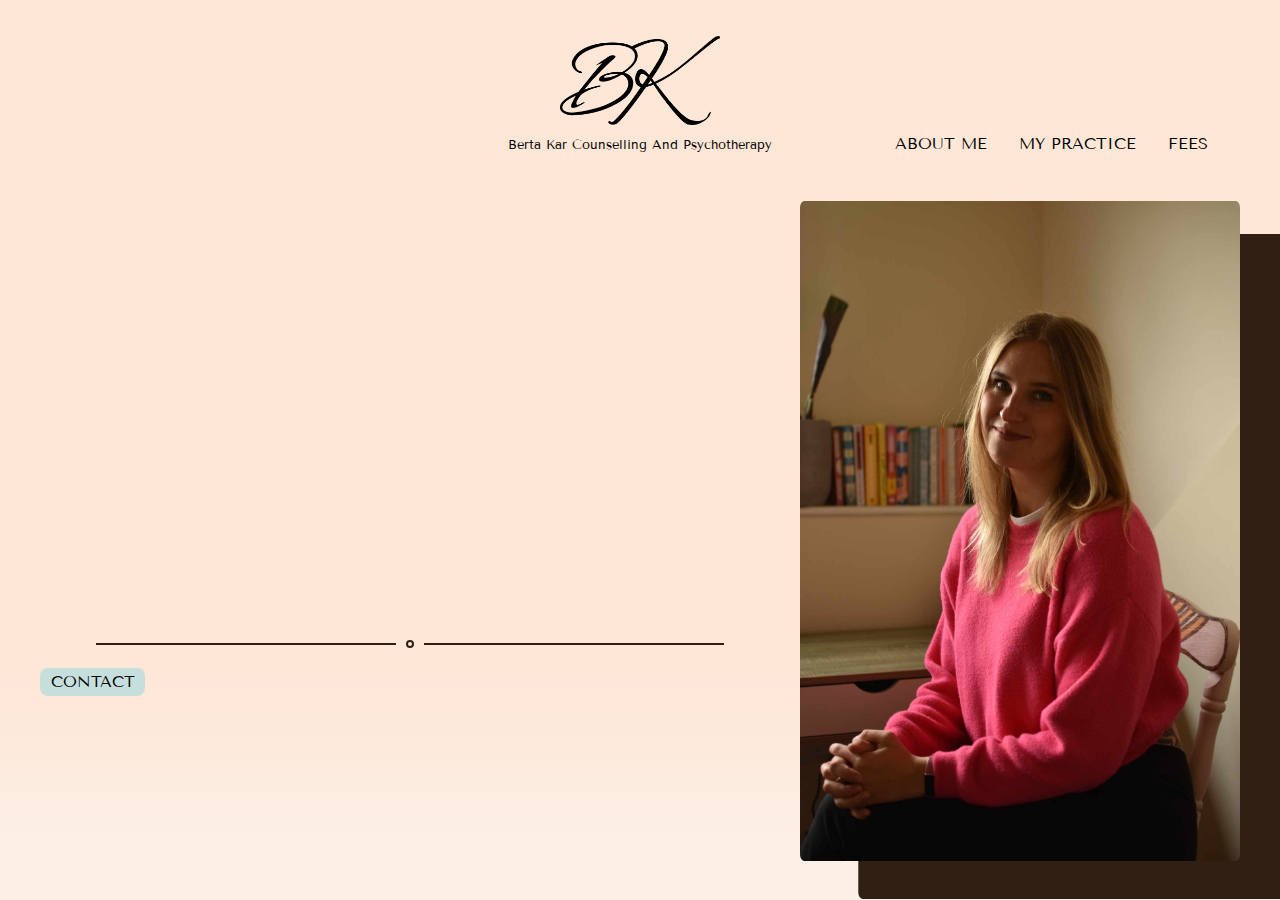
<file: index.html>
<!DOCTYPE html>
<html lang="en">
<head>
    <meta charset="UTF-8">
    <meta name="viewport" content="width=device-width, initial-scale=1.0">
    <link rel="preconnect" href="https://fonts.googleapis.com">
    <link rel="preconnect" href="https://fonts.gstatic.com" crossorigin>
    <link href="https://fonts.googleapis.com/css2?family=Tenor+Sans&display=swap" rel="stylesheet">
    <title>Berta Kar Counselling And Psychotherapy</title>
    <link rel="icon" type="image/x-icon" href="img/favicon-32x32.png">
    <link rel="stylesheet" href="style.css">
</head>
<body>
    <header>
        <div class="logodiv">
            <a href="./index.html">
                <img class="logo-img" src="img/BKlogo.png" alt="logo">
            </a>
                <div class="logopdiv"><p class="logo">Berta Kar Counselling And Psychotherapy</p></div>
        </div>
        <!-- Hamburger menu button -->
        <button class="hamburger" aria-label="Toggle navigation">
            <span></span>
            <span></span>
            <span></span>
        </button>

        <menu class="menu">
            <a href="./about.html"><h4>ABOUT ME</h4></a>
            <a href="./mypractice.html"><h4>MY PRACTICE</h4></a>
            <a href="./fees.html"><h4>FEES</h4></a>
        </menu>
    </header>
    <main>
        <div class="leftsideparagraph">
            <h1 class="h1head">Welcome</h1>
            <p class="info">
                &nbsp&nbsp&nbsp&nbsp I am Berta, a qualified psychotherapist and counsellor, offering in-person sessions in Poulton-le-Fylde, 
                as well as online and telephone counselling services across the UK. I provide a compassionate and confidential environment, 
                carefully tailored to meet your individual needs. <br>
                
                &nbsp&nbsp&nbsp&nbsp I offer support for a wide range of challenges, including anxiety, depression, trauma, self-esteem and confidence issues, bereavement, 
                divorce, body image concerns, domestic abuse, sexuality, loneliness, and identity issues. Additionally, I specialize in helping individuals navigate difficulties 
                within relationships, whether dealing with betrayal, marital challenges, family dynamics, dating, or other interpersonal conflicts.  <br>

            </p>
            <div class="dividerlinediv">
            <div class="dividerline">
                <div class="line"></div>
                <div class="circle"></div>
                <div class="line"></div>
            </div>
        </div>
            <a class="contactbutton" href="./contact.html"><div class="buttonbackground"><h4>CONTACT</h4></div></a>
        </div>
        <div class="rightsideimg">
            <img class="portrait" src="img/portrait.jpg" alt="portrait">
            <div class="behindimg"></div>
        </div>
    </main>

    <script src="script.js"></script> <!-- Link to external JS file -->
</body>
</html>
</file>
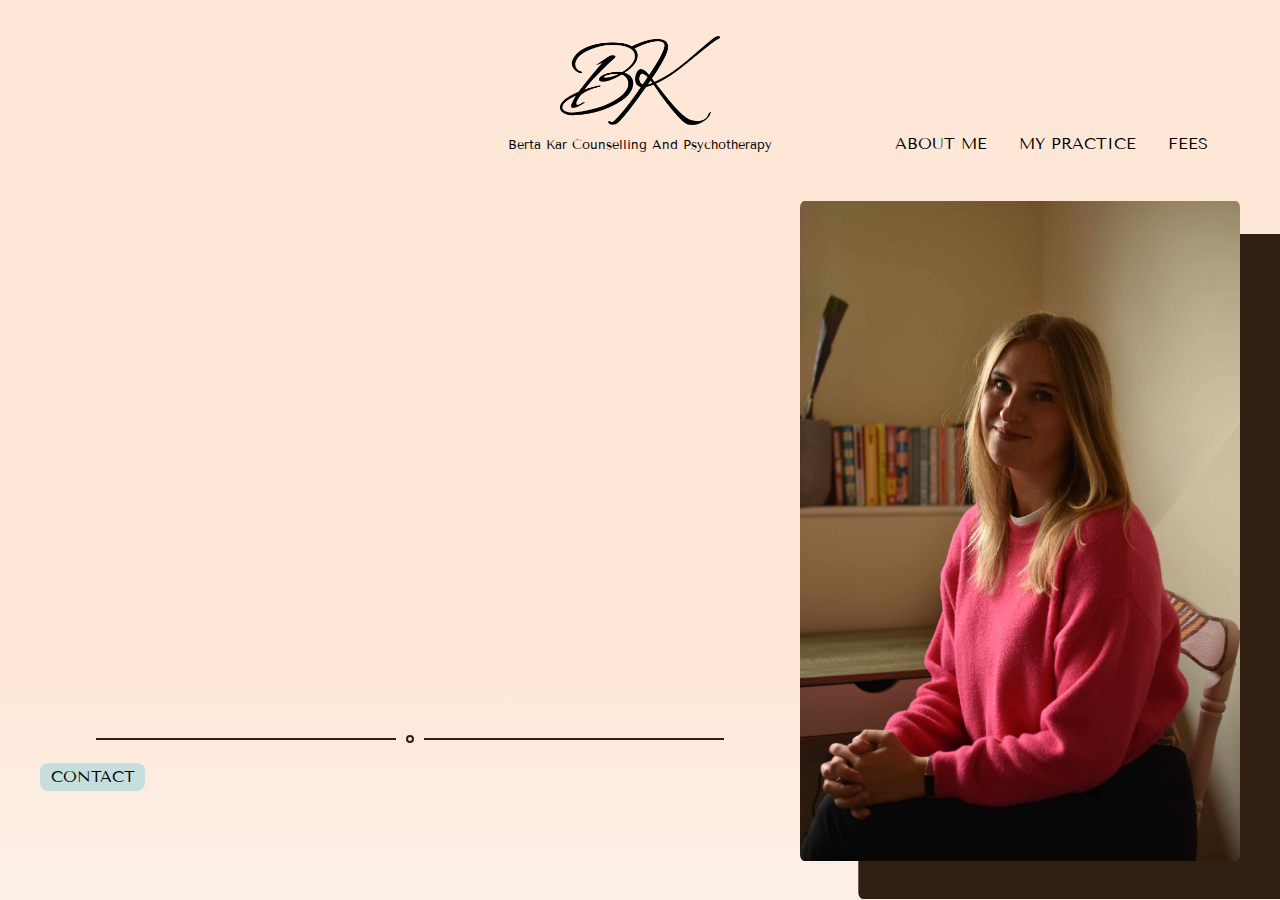
<file: about.html>
<!DOCTYPE html>
<html lang="en">
<head>
    <meta charset="UTF-8">
    <meta name="viewport" content="width=device-width, initial-scale=1.0">
    <link rel="preconnect" href="https://fonts.googleapis.com">
    <link rel="preconnect" href="https://fonts.gstatic.com" crossorigin>
    <link href="https://fonts.googleapis.com/css2?family=Tenor+Sans&display=swap" rel="stylesheet">
    <title>Berta Kar Counselling And Psychotherapy</title>
    <link rel="icon" type="image/x-icon" href="img/favicon-32x32.png">
    
    <link rel="stylesheet" href="style.css">
</head>
<body>
    <header>
        <div class="logodiv">
            <a href="./index.html">
                <img class="logo-img" src="img/BKlogo.png" alt="logo">
            </a>
                <div class="logopdiv"><p class="logo">Berta Kar Counselling And Psychotherapy</p></div>
        </div>
        <!-- Hamburger menu button -->
        <button class="hamburger" aria-label="Toggle navigation">
            <span></span>
            <span></span>
            <span></span>
        </button>

        <menu class="menu">
            <a href="./about.html"><h4>ABOUT ME</h4></a>
            <a href="./mypractice.html"><h4>MY PRACTICE</h4></a>
            <a href="./fees.html"><h4>FEES</h4></a>
        </menu>
    </header>
    <main>
        <div class="leftsideparagraph">
            <h1 class="h1head">About me</h1>
            <p class="info">
                &nbsp&nbsp&nbsp&nbsp I am a qualified psychotherapist and counsellor working face to face in Poulton-le-Fylde, as well as online and on the telephone. I am a registered member of the British Association for 
                Counselling and Psychotherapy (MBACP), the leading professional association for counselling professions. I attend regular supervision in accordance with BACP ethical framework and have a full professional indemnity insurance. 
                I engage in regular CPD. I have completed my training at Leeds Beckett University (MA Integrative Counselling, PGCert Counselling and Interpersonal Skills). I offer counselling in English and Lithuanian.
                
                <br>
                &nbsp&nbsp&nbsp&nbsp In addition to my work as a psychotherapist in private practice, I am a Lead Psychotherapist at Drug and Alcohol Rehabilitation Center. I also have a background in supporting 
                individuals with complex mental health needs. Throughout my career, I have had the privilege of assisting clients through some of the most challenging periods of their lives. My experience in addressing 
                substance use disorders, coupled with my expertise in mental health, has provided me with a comprehensive understanding of diverse client needs. I integrate the knowledge and skills gained from these roles 
                into my current psychotherapy practice, ensuring a holistic and effective approach to treatment. 
                <br>
                
                &nbsp&nbsp&nbsp&nbsp Outside of work, I love being outdoors and going on long walks. I love spending time with my friends and family and reading. I enjoy baking and trying out new recipes.

            </p>
            <div class="dividerlinediv">
            <div class="dividerline">
                <div class="line"></div>
                <div class="circle"></div>
                <div class="line"></div>
            </div>
        </div>
            <a class="contactbutton" href="./contact.html"><div class="buttonbackground"><h4>CONTACT</h4></div></a>
        </div>
        <div class="rightsideimg">
            <img class="portrait" src="img/portrait.jpg" alt="portrait">
            <div class="behindimg"></div>
        </div>

    </main>

    <script src="script.js"></script> <!-- Link to external JS file -->
</body>
</html>
</file>
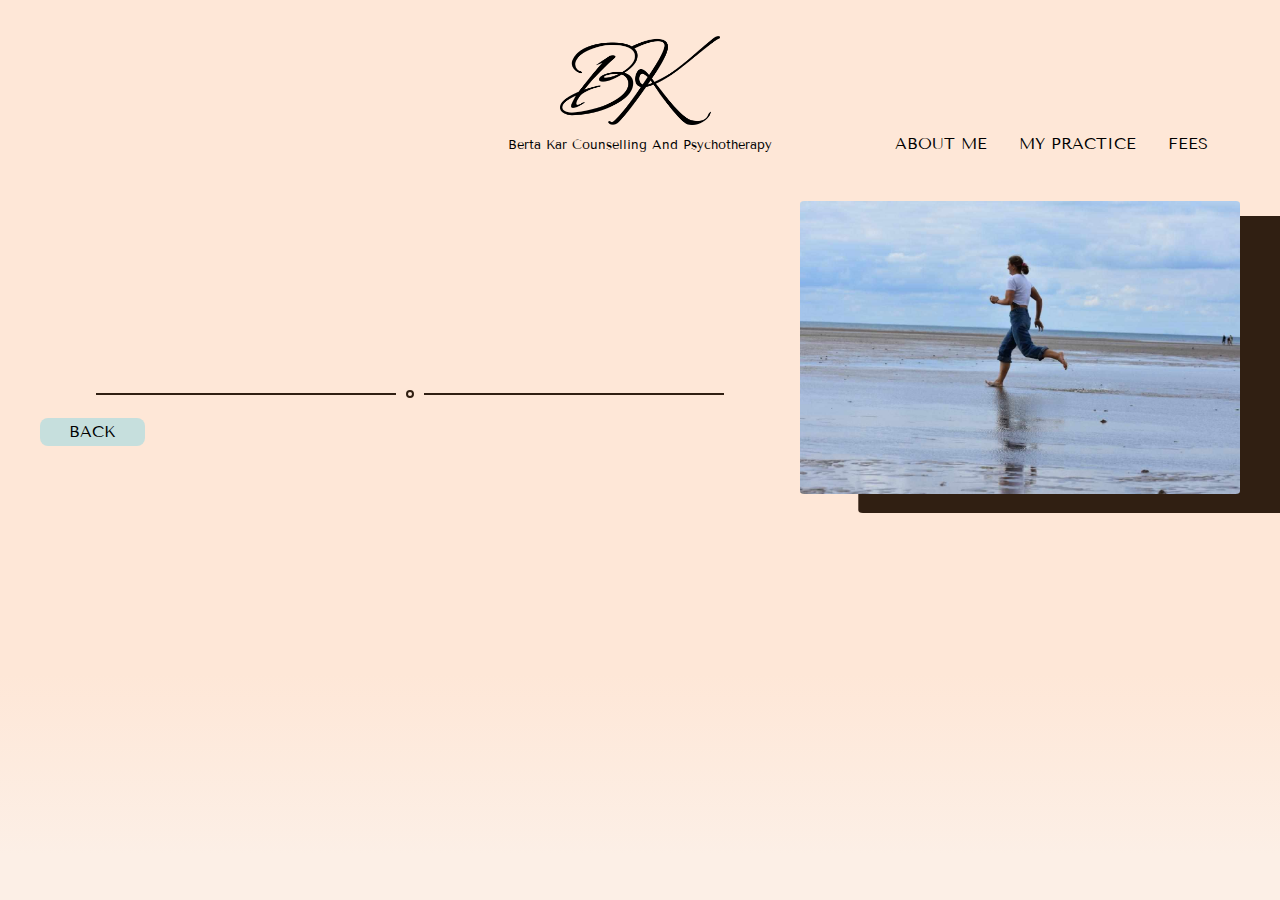
<file: contact.html>
<!DOCTYPE html>
<html lang="en">
<head>
    <meta charset="UTF-8">
    <meta name="viewport" content="width=device-width, initial-scale=1.0">
    <link rel="preconnect" href="https://fonts.googleapis.com">
    <link rel="preconnect" href="https://fonts.gstatic.com" crossorigin>
    <link href="https://fonts.googleapis.com/css2?family=Tenor+Sans&display=swap" rel="stylesheet">
    <title>Berta Kar Counselling And Psychotherapy</title>
    <link rel="icon" type="image/x-icon" href="img/favicon-32x32.png">
    <link rel="stylesheet" href="style.css">
</head>
<body>
    <header>
        <div class="logodiv">
            <a href="./index.html">
                <img class="logo-img" src="img/BKlogo.png" alt="logo">
            </a>
                <div class="logopdiv"><p class="logo">Berta Kar Counselling And Psychotherapy</p></div>
        </div>
        <!-- Hamburger menu button -->
        <button class="hamburger" aria-label="Toggle navigation">
            <span></span>
            <span></span>
            <span></span>
        </button>

        <menu class="menu">
            <a href="./about.html"><h4>ABOUT ME</h4></a>
            <a href="./mypractice.html"><h4>MY PRACTICE</h4></a>
            <a href="./fees.html"><h4>FEES</h4></a>
        </menu>
    </header>
<main>
    <div class="leftsideparagraph">
        <h1 class="h1head">Contact & Availability</h1>
        <p class="info">
            If you have any questions, inquiries, or would like to book an initial consultation please get in touch on 
            <a class="email" href="mailto:bertakarcounselling@gmail.com">bertakarcounselling@gmail.com</a>
        </p>
        <div class="dividerlinediv">
        <div class="dividerline">
            <div class="line"></div>
            <div class="circle"></div>
            <div class="line"></div>
        </div>
    </div>
        <a class="contactbutton" href="./index.html"><div class="buttonbackground"><h4>BACK</h4></div></a>
    </div>
    <div class="rightsideimg">
        <img class="portrait" src="img/beach.jpg" alt="portrait">
        <div class="behindimg"></div>
    </div>

</main>

<script src="script.js"></script> <!-- Link to external JS file -->
</body>
</html>
</file>
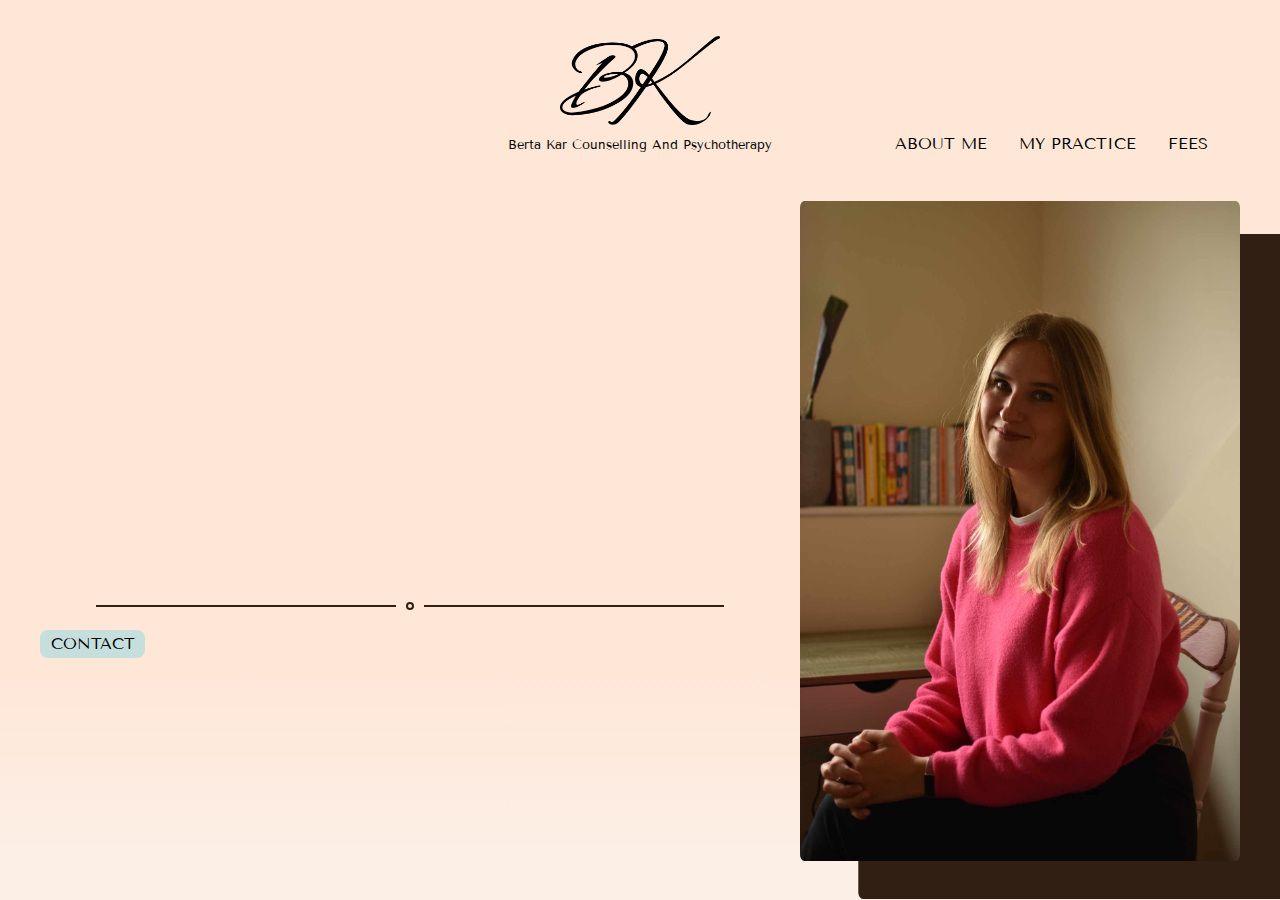
<file: fees.html>
<!DOCTYPE html>
<html lang="en">
<head>
    <meta charset="UTF-8">
    <meta name="viewport" content="width=device-width, initial-scale=1.0">
    <link rel="preconnect" href="https://fonts.googleapis.com">
    <link rel="preconnect" href="https://fonts.gstatic.com" crossorigin>
    <link href="https://fonts.googleapis.com/css2?family=Tenor+Sans&display=swap" rel="stylesheet">
    <title>Berta Kar Counselling And Psychotherapy</title>
    <link rel="icon" type="image/x-icon" href="img/favicon-32x32.png">
    <link rel="stylesheet" href="style.css">
</head>
<body>
    <header>
        <div class="logodiv">
            <a href="./index.html">
                <img class="logo-img" src="img/BKlogo.png" alt="logo">
                
            </a>
            <div class="logopdiv"><p class="logo">Berta Kar Counselling And Psychotherapy</p></div>
        </div>
        <!-- Hamburger menu button -->
        <button class="hamburger" aria-label="Toggle navigation">
            <span></span>
            <span></span>
            <span></span>
        </button>

        <menu class="menu">
            <a href="./about.html"><h4>ABOUT ME</h4></a>
            <a href="./mypractice.html"><h4>MY PRACTICE</h4></a>
            <a href="./fees.html"><h4>FEES</h4></a>
        </menu>
    </header>
    <main>
        <div class="leftsideparagraph">
            <h1 class="h1head">Fees</h1>
            <p class="info">
                £50 per 50 min online and telephone session <br>
                £60 per 50 min face to face session<br>
                (I offer a reduced rate for students, unemployed, and refugees)
                <br>
                <br>
                I offer a free initial 20 min video or phone consultation
            </p>
            <div class="dividerlinediv">
            <div class="dividerline">
                <div class="line"></div>
                <div class="circle"></div>
                <div class="line"></div>
            </div>
        </div>
            <a class="contactbutton" href="./contact.html"><div class="buttonbackground"><h4>CONTACT</h4></div></a>
        </div>
        <div class="rightsideimg">
            <img class="portrait" src="img/portrait.jpg" alt="portrait">
            <div class="behindimg"></div>
        </div>

    </main>

    <script src="script.js"></script> <!-- Link to external JS file -->
</body>
</html>
</file>
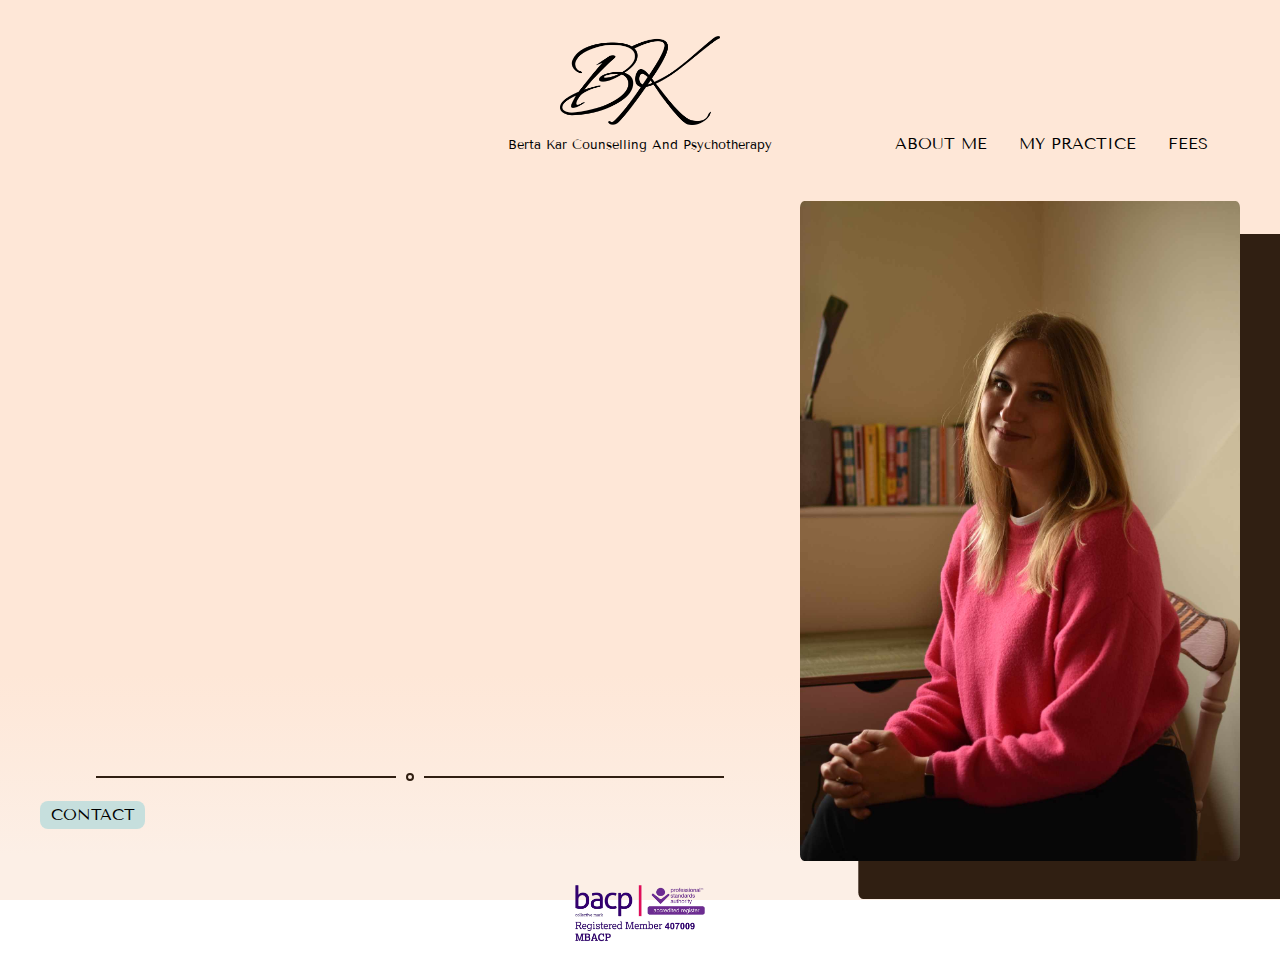
<file: mypractice.html>
<!DOCTYPE html>
<html lang="en">
<head>
    <meta charset="UTF-8">
    <meta name="viewport" content="width=device-width, initial-scale=1.0">
    <link rel="preconnect" href="https://fonts.googleapis.com">
    <link rel="preconnect" href="https://fonts.gstatic.com" crossorigin>
    <link href="https://fonts.googleapis.com/css2?family=Tenor+Sans&display=swap" rel="stylesheet">
    <title>Berta Kar Counselling And Psychotherapy</title>
    <link rel="icon" type="image/x-icon" href="img/favicon-32x32.png">
    <link rel="stylesheet" href="style.css">
</head>
<body>
    <header>
        <div class="logodiv">
            <a href="./index.html">
                <img class="logo-img" src="img/BKlogo.png" alt="logo">
            </a>
                <div class="logopdiv"><p class="logo">Berta Kar Counselling And Psychotherapy</p></div>
        </div>
        <!-- Hamburger menu button -->
        <button class="hamburger" aria-label="Toggle navigation">
            <span></span>
            <span></span>
            <span></span>
        </button>

        <menu class="menu">
            <a href="./about.html"><h4>ABOUT ME</h4></a>
            <a href="./mypractice.html"><h4>MY PRACTICE</h4></a>
            <a href="./fees.html"><h4>FEES</h4></a>
        </menu>
    </header>
    <main>
        <div class="leftsideparagraph">
            <h1 class="h1head">My Practice</h1>
            <p class="info">
                &nbsp&nbsp&nbsp&nbsp I am a Relational Integrative Psychotherapist (it’s a mouthful!). It means that I draw from different therapeutic approaches, 
                including person-centered, psychodynamic, CBT, Somatic therapies, and more, to create therapy that focuses on you as a unique person first, rather than a 
                label or a symptom. My priority is to create a safe, empathetic, and judgement- free environment. I value and celebrate the difference and uniqueness of every person, and tailor my practice to your specific needs. 
                <br>
                &nbsp&nbsp&nbsp&nbsp I offer support for a range of difficulties, such as anxiety, depression, trauma, issues around self-esteem and confidence, 
                bereavement, divorce, body image, domestic abuse, substance use, redundancy, sexuality, loneliness, identity issues, and more.
                <br>    
                &nbsp&nbsp&nbsp&nbsp I specialize in supporting individuals who struggle to build authentic, honest, and fulfilling family and interpersonal relationships, 
                particularly those who have experienced relational trauma. I assist those who feel lonely despite being surrounded by others, who find their relationships chaotic 
                and overwhelming, or who are trapped in a cycle of toxic relationships. Whether you're navigating the complexities of dating, facing challenges in marriage, or dealing with difficult 
                relationships with your parents or children, I am here to help you discover meaningful connections with others.
                <br>
                &nbsp&nbsp&nbsp&nbsp The relationship that you and I will build during our work together is at the centre of my practice and will guide our work together. I see psychotherapy and counselling as 
                a collaborative process and value building strong and trusting therapeutic relationships. I take an active role in my work with clients and support them in gaining more awareness and clarity in the most difficult 
                times in their life. During our work together, I will be walking alongside you whilst you figure things out and move towards a positive change in your life.

            </p>
            <div class="dividerlinediv">
            <div class="dividerline">
                <div class="line"></div>
                <div class="circle"></div>
                <div class="line"></div>
            </div>
        </div>
            <a class="contactbutton" href="./contact.html"><div class="buttonbackground"><h4>CONTACT</h4></div></a>
        </div>
        <div class="rightsideimg">
            <img class="portrait" src="img/portrait.jpg" alt="portrait">
            <div class="behindimg"></div>
        </div>
        <img class="bacp" src="img/bacpnobg.png" alt="bacp logo">

    </main>

    <script src="script.js"></script> <!-- Link to external JS file -->
</body>
</html>
</file>
<file: style.css>
/*
Colors
#FEE7D7
#824F1F
#301F12
#C6DFDD
*/

* {
    padding: 0;
    margin: 0;
    box-sizing: border-box; /* Ensure padding and border widths are included in element's total width and height */
}

html {
    height: 100%;
}

body {
    background: rgb(254,231,215);
    background: linear-gradient(180deg, rgba(254,231,215,1) 75%, rgb(252, 239, 230) 95%);
    background-attachment: fixed;
    max-width: 1920px;
    min-height: 100vh; 
    margin: 0 auto; /* Center the body horizontally if the viewport is wider */
    padding: 20px; /* Add padding to ensure equal margins on smaller screens */
    display: flex;
    flex-direction: column;
    align-items: center; /* Horizontally center content */
}

header {
    display: flex;
    justify-content: center; /* Horizontally center the header content */
    align-items: center; /* Vertically align items */
    padding: 1rem 2rem;
    width: 100%;
    max-width: 1200px; /* Control the header width */
    margin: 0 auto; /* Center the header content */
    position: relative;
}

.bacp {
    max-width: 130px;
    opacity: 100%;
    
}

.logodiv {
    
    display: block;
    text-align: left;

    align-items: center;
    text-align: center;
}

.logo-img {
    width: 10rem;
    margin-bottom: 0.5rem; /* Adjusts spacing between image and text */
}


.logodiv a {
    text-decoration: none;
    color: black;
}

.logopdiv p {
    font-size: small;
}

.logo {
    font-family: "Tenor Sans", sans-serif;
    font-weight: 400;
    font-style: normal;
    font-size: 1rem;
    padding-bottom: 2rem;
    text-decoration: none;
}



  .logo-img:hover {
    opacity: 0.5; /* Slightly fainter when hovered */
  }

menu {
    display: flex;
    gap: 2rem; /* Reduce gap for better spacing */
    font-family: "Tenor Sans", sans-serif;
    font-weight: 400;
    font-style: normal;
    margin: 0;
    padding-top: 4.1rem;
    position: absolute;
    right: 2rem; /* Keep the menu on the right side */
}

menu a {
    font-family: "Tenor Sans", sans-serif;
    font-weight: 400;
    font-style: normal;
    color: black;
    text-decoration: none;

}

menu a h4 {
    font-weight: 400; /* Ensure any headings within anchors also maintain the same weight */
    opacity: 1; /* Fully opaque */
    
}


  
  /* Hover state */
menu a:hover {
    opacity: 0.5; /* Slightly fainter when hovered */
  }



  
main {
    display: flex;
    flex-wrap: wrap; /* Allow items to wrap on smaller screens */
    justify-content: center; /* Center the content horizontally */
    align-items: center; /* Vertically center content */
    gap: 20px; /* Add gap between elements */
    width: 100%; /* Ensure main takes full width of the container */
    max-width: 1200px; /* Control the main content width */
    margin: 0 auto; /* Center the main content */
}

.leftsideparagraph {
    flex: 1 1 60%; /* Allow it to grow and shrink, taking up 60% width initially */
    min-width: 300px; /* Ensure a minimum width for small screens */
    text-align: center; /* Center text content */
}

.rightsideimg {
    flex: 1 1 35%; /* Allow it to grow and shrink, taking up 35% width initially */
    min-width: 300px; /* Ensure a minimum width for small screens */
    position: relative; /* Create a positioning context for the children */
    text-align: center; /* Center content horizontally */
}

.behindimg {
    position: absolute;
    top: 5%;
    left: 50%;
    transform: translateX(-35%); /* Center the behindimg horizontally */
    z-index: 1; /* Ensure the behindimg stays behind the portrait */
    background-color: #301F12;
    border-radius: 1%;
    width: 105%;
    height: 100%;
    aspect-ratio: 1; /* Keeps the aspect ratio consistent with the image */
}

.portrait {
    max-width: 100%; /* Ensure the portrait fits within its container */
    border-radius: 1%;
    position: relative;
    z-index: 2; /* Ensure the portrait is above the behindimg */
}

.buttonbackground {
    height: 28px;
    background-color: #C6DFDD;
    border-radius: 8px;
    width: 105px;
    display: flex;
    justify-content: center;
    align-items: center;
}
.buttonbackground:hover {
    background-color: #daebea;
  }

.dividerlinediv {
    display: flex;
    align-items: center;
    justify-content: center; /* Horizontally center the divider line */
    margin: 20px 0;
    
}

.dividerline {
    display: flex;
}

.h1head {
    text-align: left;
    padding-bottom: 2.5rem;
    opacity: 0; /* Start fully transparent */
    transform: translateY(5px); /* Move the element slightly downward */
    animation: fadeIn 0.7s ease-in-out forwards; /* Make the animation 2 seconds for better visibility */
    font-family: "Tenor Sans", sans-serif;
    font-weight: 400;
    font-style: normal;
}


.info {
    opacity: 0; /* Start fully transparent */
    transform: translateY(0px); /* Move the element slightly downward */
    animation: fadeIn2 2s ease-in-out forwards; /* Make the animation 2 seconds for better visibility */
}

.email {
    color: black;
    font-family: "Tenor Sans", sans-serif;
    font-weight: 600;
    text-decoration: none;
}

.line {
    height: 2px;
    width: 300px;
    background-color: #301F12;
    margin: 0 10px;
    align-self: center;
}

.circle {
    width: 8px; /* Diameter of the circle */
    height: 8px; /* Diameter of the circle */
    border: 2px solid #301F12; /* Border thickness and color */
    border-radius: 50%; /* Makes the shape a circle */
    background-color: transparent; /* Ensures the inside of the circle is hollow */
}

.contactbutton {
    text-decoration: none;
    display: flex;
    
}

.leftsideparagraph p {
    text-align: left;
    max-width: 700px;
    font-family: "Tenor Sans", sans-serif;
    font-weight: 400;
    font-style: normal;
}

.buttonbackground h4 {
    color: black;
    font-family: "Tenor Sans", sans-serif;
    font-weight: 400;
    font-style: normal;
    margin: 0; /* Remove any default margins to ensure proper centering */
}

/* Keyframes for fade-in and slide-up effect */
@keyframes fadeIn {
    0% {
        opacity: 0; /* Fully transparent */
        transform: translateY(10px); /* Start 20px lower */
    }
    100% {
        opacity: 1; /* Fully opaque */
        transform: translateY(0); /* Back to original position */
    }
}

@keyframes fadeIn2 {
    0% {
        opacity: 0; /* Fully transparent */
        
    }
    100% {
        opacity: 1; /* Fully opaque */
        
    }
}


/* Responsive adjustments */
@media (max-width: 1100px) {
    header {
        flex-direction: column;
        align-items: center;
    }

    menu {
        flex-direction: column;
        margin-top: 1rem;
        position: static; /* Reset position for smaller screens */
        text-align: center; /* Center menu items */
        padding-top: 1rem;
        padding-bottom: 2rem;
    }/*
Colors
#FEE7D7
#824F1F
#301F12
#C6DFDD
*/

* {
    padding: 0;
    margin: 0;
    box-sizing: border-box; /* Ensure padding and border widths are included in element's total width and height */
}

html {
    height: 100%;
}

body {
    background: rgb(254,231,215);
    background: linear-gradient(180deg, rgba(254,231,215,1) 75%, rgb(252, 239, 230) 95%);
    background-attachment: fixed;
    max-width: 1920px;
    min-height: 100vh; 
    margin: 0 auto; /* Center the body horizontally if the viewport is wider */
    padding: 20px; /* Add padding to ensure equal margins on smaller screens */
    display: flex;
    flex-direction: column;
    align-items: center; /* Horizontally center content */
}





header {
    display: flex;
    justify-content: center; /* Horizontally center the header content */
    align-items: center; /* Vertically align items */
    padding: 1rem 2rem;
    width: 100%;
    max-width: 1200px; /* Control the header width */
    margin: 0 auto; /* Center the header content */
    position: relative;
}

.logodiv {
    display: flex;
    flex-direction: column;
    align-items: center;
    text-align: center;
}

.logo-img {
    width: 10rem;
    margin-bottom: 0.5rem; /* Adjusts spacing between image and text */
}

.logodiv a {
    text-decoration: none;
    color: black;
}

.logo {
    font-family: "Tenor Sans", sans-serif;
    font-weight: 400;
    font-style: normal;
    font-size: 1rem;
    padding-bottom: 2rem;
    text-decoration: none;
}

/* Hamburger icon */
.hamburger {
    display: none;
    flex-direction: column;
    justify-content: space-between;
    width: 30px;
    height: 25px;
    background: transparent;
    border: none;
    cursor: pointer;
    z-index: 10;
    position: relative;
}

.hamburger span {
    display: block;
    width: 100%;
    height: 3px;
    background-color: #301F12;
    border-radius: 2px;
    transition: all 0.3s ease;
}

.hamburger.active span:nth-child(1) {
    transform: rotate(45deg) translate(5px, 10px);
    
}

.hamburger.active span:nth-child(2) {
    opacity: 0; /* Hide the middle bar */
}

.hamburger.active span:nth-child(3) {
    transform: rotate(-45deg) translate(5px, -10px);
    
}

/* Hide the menu completely by default */
.menu {
    display: none; /* Ensures the menu is hidden */
    gap: 2rem;
    flex-direction: column;
    padding-top: 0;
    transition: max-height 0.3s ease-in-out;
}

/* Show the menu when open */
.menu.open {
    display: block; /* Make the menu visible when active */
    max-height: 300px; /* Expand the menu */
}

@media (max-width: 1100px) {
    .hamburger {
        display: flex;
    }

    .menu {
        display: none; /* Hidden on small screens */
        flex-direction: column;
    }

    .menu.open {
        display: block; /* Visible on small screens when open */
    }

    .menu a {
        padding: 1rem 0;
        display: block;
        text-align: center;
    }
}

menu a {
    font-family: "Tenor Sans", sans-serif;
    font-weight: 400;
    font-style: normal;
    color: black;
    text-decoration: none;
}

menu a h4 {
    font-weight: 400; /* Ensure any headings within anchors also maintain the same weight */
    opacity: 1; /* Fully opaque */
}

menu a:hover {
    opacity: 0.5; /* Slightly fainter when hovered */
}

/* Other styles continue as before */
main {
    display: flex;
    flex-wrap: wrap; /* Allow items to wrap on smaller screens */
    justify-content: center; /* Center the content horizontally */
    align-items: center; /* Vertically center content */
    gap: 20px; /* Add gap between elements */
    width: 100%; /* Ensure main takes full width of the container */
    max-width: 1200px; /* Control the main content width */
    margin: 0 auto; /* Center the main content */
}

.leftsideparagraph {
    flex: 1 1 60%;
    min-width: 300px;
    text-align: center;
}



.rightsideimg {
    flex: 1 1 35%;
    min-width: 300px;
    position: relative;
    text-align: center;
}

.behindimg {
    position: absolute;
    top: 5%;
    left: 50%;
    transform: translateX(-35%);
    z-index: 1;
    background-color: #301F12;
    border-radius: 1%;
    width: 105%;
    height: 100%;
    aspect-ratio: 1;
}

.portrait {
    max-width: 100%;
    border-radius: 1%;
    position: relative;
    z-index: 2;
}

.buttonbackground {
    height: 28px;
    background-color: #C6DFDD;
    border-radius: 8px;
    width: 105px;
    display: flex;
    justify-content: center;
    align-items: center;
}

.buttonbackground:hover {
    background-color: #daebea;
}

.h1head {
    text-align: left;
    padding-bottom: 2.5rem;
    opacity: 0;
    transform: translateY(5px);
    animation: fadeIn 0.7s ease-in-out forwards;
}

.info {
    opacity: 0;
    transform: translateY(0px);
    animation: fadeIn2 2s ease-in-out forwards;
}

@keyframes fadeIn {
    0% {
        opacity: 0;
        transform: translateY(10px);
    }
    100% {
        opacity: 1;
        transform: translateY(0);
    }
}

@keyframes fadeIn2 {
    0% {
        opacity: 0;
    }
    100% {
        opacity: 1;
    }
}



    main {
        flex-direction: column;
        align-items: center;
    }

    .leftsideparagraph, .rightsideimg {
        flex: 1 1 100%; /* Stack items on top of each other on smaller screens */
        max-width: 100%; /* Ensure full width on smaller screens */
        text-align: center; /* Center content */
    }

    .portrait, .behindimg {
        right: 0; /* Reset position */
        top: 0; /* Reset position */
        width: 100%; /* Ensure the image and background fit within the container */
    }

    .behindimg {
        display: none; /* Hide the background image on small screens to prevent overflow */
    }

    .contactbutton {
        padding-top: 1rem;
        padding-bottom: 1rem;
        justify-content: center;
    }
    .portrait {
        max-width: 600px;
    }

    .h1head {
        text-align: center;

    }

    .line {
        width: 180px;
    }





}




@media (max-width: 1100px) {
   


        /* Header adjustments to align logodiv and hamburger with leftsideparagraph */
        header {
            display: flex;
            justify-content: space-between; /* Space between logo and hamburger */
            align-items: center;
            max-width: 700px; /* Constrain the header to 700px, matching the leftsideparagraph */
            width: 100%;
            padding-left: 20px; /* Align with the content inside leftsideparagraph */
            padding-right: 20px; /* Align with the content inside leftsideparagraph */
            margin: 0 auto; /* Center the header content */
        }
    
        /* Align logodiv (logo) to the left in line with the paragraph */
        .logodiv {
            width: 100%;
            align-items: left;
            text-align: left;
            display: block;
        
            flex-direction: column;
            
            justify-content: flex-start;
            align-items: flex-start;
            flex-grow: 1; /* Allow the logodiv to take up space on the left */
        }
    
        /* Align hamburger menu to the right in line with the paragraph */
        .hamburger {
            display: flex;
            position: relative;
            margin-left: auto; /* Push it to the right side */
            margin-right: 0; /* No extra margin needed */
            margin-top: -60px; /* Align it vertically with the paragraph */
        }
    
        /* Ensure the menu is part of the flow and pushes content down */
        .menu {
            display: none; /* Hidden by default */
            flex-direction: column;
            width: 100%; /* Ensure the menu takes full width */
            background-color: #FEE7D7;
            padding: 10px 0;
            gap: 1rem;
        }
    
        .menu.open {
            display: flex;
        }
    
        /* Remove extra margin or padding between menu items */
        .menu a {
            margin: 0;
            padding: 10px 0;
            text-align: center; /* Ensure items are centered */
            display: block;
        }
    
        .menu a h4 {
            margin: 0; /* Ensure there’s no margin around the headings */
            padding: 0; /* Remove any padding around the h4 elements */
        }
    
        /* Adjust logo size for smaller screens */
        .logo-img {
            width: 7rem; /* Slightly smaller logo */
        }
    
        .logopdiv p {
            font-size: smaller;
        }
    
        /* Ensure leftsideparagraph is aligned properly */
        .leftsideparagraph {
            max-width: 700px; /* The content's maximum width */
            padding-left: 20px; /* Same padding as header for alignment */
            padding-right: 20px;
            padding-top: 30px;
            text-align: left;
            margin: 0 auto; /* Center the content */
        }
    }
    
    


    @media (max-width: 500px) {
        header {
            padding-left: 0;
            padding-right: 0;
        }
    
        .line {
            width: 110px;
        }
    
        
    .logo-img {
        width: 5rem;
    }
    
    .logopdiv {
        width: 170px;
    }
    
    .logopdiv p {
        font-size: smaller;
    }
    
    
    
    .logodiv {
        width: 100%;
        align-items: left;
        text-align: left;
        display: block;
    }
    
    
    
        /* Adjust hamburger menu position to be higher */
        .hamburger {
            position: relative;
            margin-left: auto;
            margin-right: 10px;
            margin-bottom: 20px;
            margin-top: -60px; /* Adjust this value to move the hamburger higher */
        }
    
        /* Ensure the menu is part of the flow and pushes content down */
        .menu {
            display: none;
            flex-direction: column;
            width: 100%;
            background-color: #FEE7D7;
            padding: 10px 0;
            gap: 1rem;
        }
    
        .menu.open {
            display: flex;
        }
    
        /* Remove extra margin or padding between menu items */
        .menu a {
            margin: 0; /* Remove any default margin */
            padding: 10px 0; /* Add desired padding */
            text-align: center; /* Ensure items are centered */
            display: block;
        }
    
        .menu a h4 {
            margin: 0; /* Ensure there’s no margin around the headings */
            padding: 0; /* Remove any padding around the h4 elements */
        }
    
        .logodiv {
            display: block;
            text-align: left;
            padding-left: 10px;
        }
    
        .logo-img {
            width: 5rem;
        }
    
        .logopdiv p {
            font-size: smaller;
        }
    
        header {
            position: relative;
        }
    }



/* Make sure it's explicitly hidden on larger screens */
@media (min-width: 1101px) {
    .hamburger {
        display: none !important; /* Forcefully hide on larger screens */
    }
}
</file>
